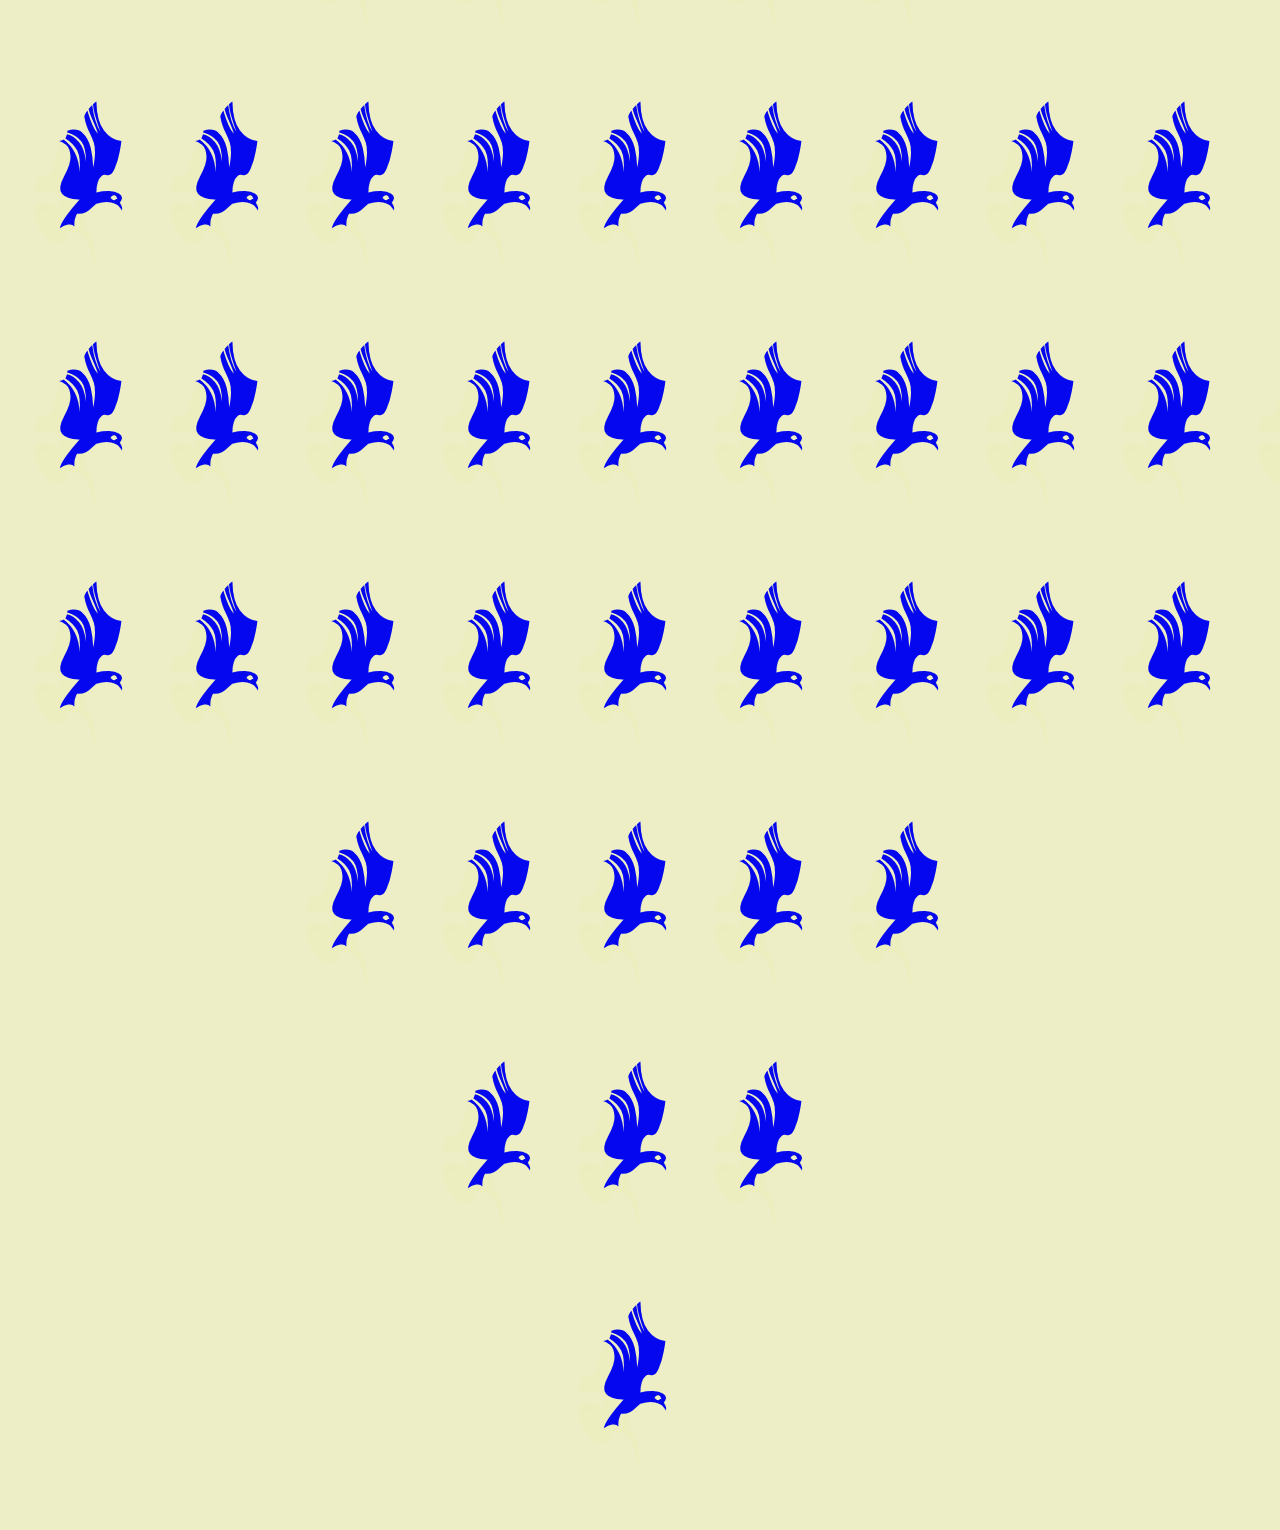
<file: variable/index.html>
<!DOCTYPE html>
<html lang="en">
<head>
    <meta charset="UTF-8">
    <meta name="viewport" content="width=device-width, initial-scale=1.0">
    <title>Document</title>
    <link rel="stylesheet" href="./style.css">
</head>
<body>
    <div class="wall"></div>
    <div class="container">
        <div class="row row1">
            <div class="font">a</div>
        </div>
        <div class="row row2">
            <div class="font">aaa</div>
        </div>
        <div class="row row3">
            <div class="font">aaaaa</div>
        </div>
        <div class="row row4">
            <div class="font">aaaaaaaaa</div>
        </div>
        <div class="row row5">
            <div class="font">aaaaaaaaaaaaa</div>
        </div>
        <div class="row row6">
            <div class="font">aaaaaaaaa</div>
        </div>
        <div class="row row7">
            <div class="font">aaaaa</div>
        </div>
        <div class="row row8">
            <div class="font">aaa</div>
        </div>
        <div class="row row9">
            <div class="font">a</div>
        </div>
    </div>
</body>
</html>
</file>
<file: variable/style.css>
* {
    margin: 0;
    padding: 0;
}

body {
    position: absolute;
    width: 100vw;
    height: 100vh;
    overflow: hidden;
    background-color: rgb(237,238,197);
    display: flex;
    justify-content: center;
}

.wall {
    position: absolute;
    width: 130vw;
    background-color: rgb(6,8,228);
    z-index: -1;
    animation: moveWall 10s ease-in-out infinite ;
   
    filter: blur(30px);
}
@keyframes moveWall {
    0% {
        top: -10vh;
        height: 30vh;
    }
    25% {
        top: 50vh;
        transform: translate(0, -50%);
        height: 60vh;
    }
    50% {
        top: 100vh;
        height: 30vh;
    }
    75% {
        top: 50vh;
        height: 60vh;
        transform: translate(0, -50%);
     }
    100% {
        top: -10vh;
        height: 30vh;
    }
}

.container {
    position: absolute;
    width: 100vw;
    height: 100vh;
    /* background-color: aliceblue; */
    display: flex;
    justify-content: center;
    align-items: center;
    flex-direction: column;
}

.row {
    display: flex;
    flex-direction: row;
}


@font-face {
    font-family: 'font';
    src: url(./NewFontVF.ttf);
}
.font {
font-family: 'font';
font-size: 200px;
animation: moveText 10s ease-in-out infinite ;
}

@keyframes moveText {
    0% {
        font-weight: 10;
        line-height: 100px;
        letter-spacing: -60px;
    }
    25% {
        font-weight: 100;
        line-height: 110px;
        letter-spacing: -39px;
    }
    50% {
        font-weight: 200;
        line-height: 105px;
        letter-spacing: -39px;
    }
    75% {
        font-weight: 100;
        line-height: 110px;
        letter-spacing: -39px;
    }
    100% {
        font-weight: 10;
        line-height: 100px;
        letter-spacing: -60px;
    }
}
.row2 .font {
    animation-delay: 0.625s; 
}
.row3 .font {
    animation-delay: 1.25s; 
}
.row4 .font {
    animation-delay: 1.875s; 
}
.row5 .font {
    animation-delay: 2.5s;
}
.row6 .font {
    animation-delay: 3.125s;
}
.row7 .font {
    animation-delay: 3.75s;
}
.row8 .font {
    animation-delay: 4.375s;
}
.row9 .font {
    animation-delay: 5s;
}
</file>
